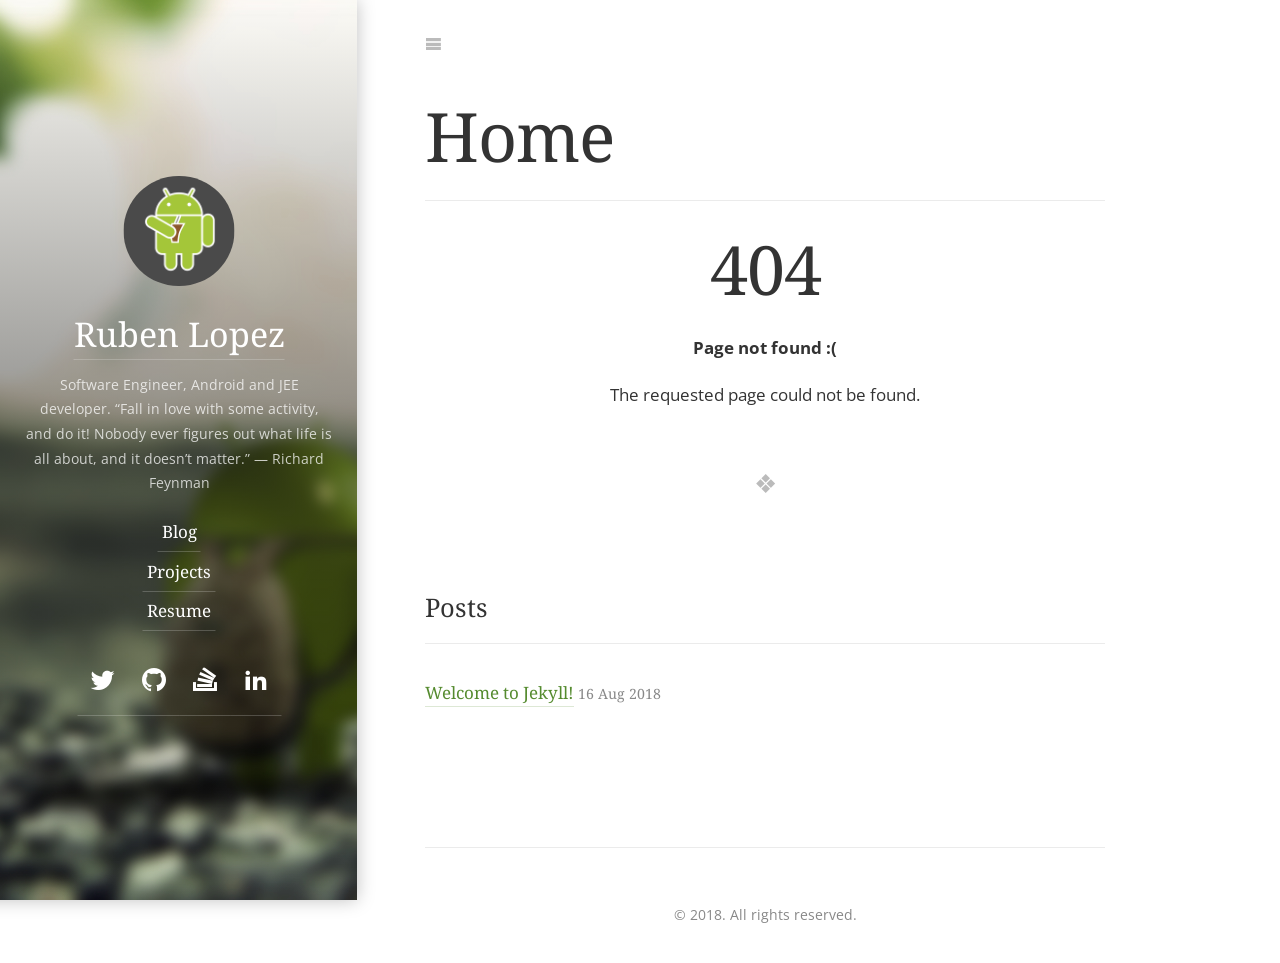
<file: 404/index.html>
<!DOCTYPE html>
<html lang="en"><!--
 __  __                __                                     __
/\ \/\ \              /\ \             __                    /\ \
\ \ \_\ \   __  __    \_\ \      __   /\_\      __       ___ \ \ \/'\
 \ \  _  \ /\ \/\ \   /'_` \   /'__`\ \/\ \   /'__`\    /'___\\ \ , <
  \ \ \ \ \\ \ \_\ \ /\ \L\ \ /\  __/  \ \ \ /\ \L\.\_ /\ \__/ \ \ \\`\
   \ \_\ \_\\/`____ \\ \___,_\\ \____\ _\ \ \\ \__/.\_\\ \____\ \ \_\ \_\
    \/_/\/_/ `/___/> \\/__,_ / \/____//\ \_\ \\/__/\/_/ \/____/  \/_/\/_/
                /\___/                \ \____/
                \/__/                  \/___/

Powered by Hydejack v8.5.2 <https://hydejack.com/>
--><head><meta charset="utf-8"><meta name="viewport" content="width=device-width, initial-scale=1, maximum-scale=1, user-scalable=no"><meta http-equiv="x-ua-compatible" content="ie=edge"><title>Ruben Lopez</title><meta name="description" content="Software Engineer, Android and JEE developer. “Fall in love with some activity, and do it! Nobody ever figures out what life is all about, and it doesn’t matter.” ― Richard Feynman "><link rel="canonical" href="http://localhost:4000/404/"><meta name="mobile-web-app-capable" content="yes"><meta name="apple-mobile-web-app-capable" content="yes"><meta name="apple-mobile-web-app-title" content="Ruben Lopez"><meta name="apple-mobile-web-app-status-bar-style" content="black"><meta name="application-name" content="Ruben Lopez"><meta name="msapplication-config" content="/assets/ieconfig.xml"><meta name="theme-color" content="#193747"><meta name="generator" content="Hydejack v8.5.2" /><link type="application/atom+xml" rel="alternate" href="http://localhost:4000/feed.xml" title="Ruben Lopez" /><link rel="alternate" href="http://localhost:4000/404/" hreflang="en"><link rel="shortcut icon" href="/assets/icons/favicon.ico"><link rel="apple-touch-icon" href="/assets/icons/icon.png"><link rel="manifest" href="/assets/manifest.json"><link rel="dns-prefetch" href="https://fonts.googleapis.com"><link rel="dns-prefetch" href="https://fonts.gstatic.com"><link rel="dns-prefetch" href="https://www.google-analytics.com"><link rel="dns-prefetch" href="/" id="_baseURL"><link rel="dns-prefetch" href="/sw.js" id="_hrefSW"><link rel="dns-prefetch" href="/assets/bower_components/katex/dist/katex.min.js" id="_hrefKatexJS"><link rel="dns-prefetch" href="/assets/bower_components/katex/dist/katex.min.css" id="_hrefKatexCSS"><link rel="dns-prefetch" href="/assets/bower_components/katex/dist/contrib/copy-tex.min.js" id="_hrefKatexCopyJS"><link rel="dns-prefetch" href="/assets/bower_components/katex/dist/contrib/copy-tex.min.css" id="_hrefKatexCopyCSS"><link rel="dns-prefetch" href="/assets/img/swipe.svg" id="_hrefSwipeSVG"><link rel="dns-prefetch" href="https://ruben-lopez.disqus.com" id="_hrefDisqus"> <script> !function(e,t){"use strict";function n(e,t,n,o){e.addEventListener?e.addEventListener(t,n,o):e.attachEvent?e.attachEvent("on"+t,n):e["on"+t]=n}e.loadJS=function(e,o){var r=t.createElement("script");r.src=e,o&&n(r,"load",o,{once:!0});var a=t.scripts[0];return a.parentNode.insertBefore(r,a),r},e._loaded=!1,e.loadJSDeferred=function(o,r){function a(){e._loaded=!0,r&&n(c,"load",r,{once:!0});var o=t.scripts[0];o.parentNode.insertBefore(c,o)}var c=t.createElement("script");return c.src=o,e._loaded?a():n(e,"load",a,{once:!0}),c},e.setRel=e.setRelStylesheet=function(e){function o(){this.rel="stylesheet"}n(t.getElementById(e),"load",o,{once:!0})}}(window,document); ; !function(a){"use strict";var b=function(b,c,d){function e(a){return h.body?a():void setTimeout(function(){e(a)})}function f(){i.addEventListener&&i.removeEventListener("load",f),i.media=d||"all"}var g,h=a.document,i=h.createElement("link");if(c)g=c;else{var j=(h.body||h.getElementsByTagName("head")[0]).childNodes;g=j[j.length-1]}var k=h.styleSheets;i.rel="stylesheet",i.href=b,i.media="only x",e(function(){g.parentNode.insertBefore(i,c?g:g.nextSibling)});var l=function(a){for(var b=i.href,c=k.length;c--;)if(k[c].href===b)return a();setTimeout(function(){l(a)})};return i.addEventListener&&i.addEventListener("load",f),i.onloadcssdefined=l,l(f),i};"undefined"!=typeof exports?exports.loadCSS=b:a.loadCSS=b}("undefined"!=typeof global?global:this); ; !function(a){if(a.loadCSS){var b=loadCSS.relpreload={};if(b.support=function(){try{return a.document.createElement("link").relList.supports("preload")}catch(b){return!1}},b.poly=function(){for(var b=a.document.getElementsByTagName("link"),c=0;c<b.length;c++){var d=b[c];"preload"===d.rel&&"style"===d.getAttribute("as")&&(a.loadCSS(d.href,d,d.getAttribute("media")),d.rel=null)}},!b.support()){b.poly();var c=a.setInterval(b.poly,300);a.addEventListener&&a.addEventListener("load",function(){b.poly(),a.clearInterval(c)}),a.attachEvent&&a.attachEvent("onload",function(){a.clearInterval(c)})}}}(this); ; !function(w, d) { w._noPushState = false; w._noDrawer = false; }(window, document); </script> <!--[if gt IE 8]><!----><link rel="stylesheet" href="/assets/css/hydejack-8.5.2.css"><link rel="stylesheet" href="/assets/icomoon/style.css"><link rel="stylesheet" href="https://fonts.googleapis.com/css?family=Noto+Serif|Open+Sans&display=swap"><style id="_pageStyle"> .content a:not(.btn){color:#558B2F;border-color:rgba(85,139,47,0.2)}.content a:not(.btn):hover{border-color:#558B2F}:focus{outline-color:#558B2F !important}.btn-primary{color:#fff;background-color:#558B2F;border-color:#558B2F}.btn-primary:focus,.btn-primary.focus,.form-control:focus,.form-control.focus{box-shadow:0 0 0 3px rgba(85,139,47,0.5)}.btn-primary:hover,.btn-primary.hover{color:#fff;background-color:#446e25;border-color:#446e25}.btn-primary:disabled,.btn-primary.disabled{color:#fff;background-color:#558B2F;border-color:#558B2F}.btn-primary:active,.btn-primary.active{color:#fff;background-color:#446e25;border-color:#446e25}::selection{color:#fff;background:#558B2F}::-moz-selection{color:#fff;background:#558B2F}</style><!--<![endif]--><body class="no-color-transition"><div id="_navbar" class="navbar fixed-top"><div class="content"><div class="nav-btn-bar"> <span class="sr-only">Jump to:</span> <a id="_menu" class="nav-btn no-hover fl" href="#_navigation"> <span class="sr-only">Navigation</span> <span class="icon-menu"></span> </a></div></div></div><hr class="sr-only" hidden /> <hy-push-state replace-ids="_main" link-selector="a[href]:not([href*='/assets/']):not(.external):not(.no-push-state)" duration="250" script-selector="script:not([type^='math/tex'])" prefetch ><main id="_main" class="content fade-in layout-default" role="main" data-color="#558B2F" data-theme-color="#193747" data-image="/assets/img/sidebar-bg.jpg" data-overlay ><article class="page" role="article"><header><h1 class="page-title">Home</h1><div class="hr pb0"></div></header><style type="text/css" media="screen"> .container { margin: 10px auto; max-width: 600px; text-align: center; } h1 { margin: 30px 0; font-size: 4em; line-height: 1; letter-spacing: -1px; }</style><div class="container"><h1>404</h1><p><strong>Page not found :(</strong><p>The requested page could not be found.</div><hr class="dingbat"/><h2 class="hr">Posts</h2><ul class="related-posts"><li> <a href="/2018/08/16/welcome-to-jekyll/" class="h4 flip-title"><span>Welcome to Jekyll!</span></a> <time class="heading faded fine" datetime="2018-08-16T00:15:02-04:00">16 Aug 2018</time></ul></article><footer role="contentinfo"><hr/><p><small class="copyright">© 2018. All rights reserved. </small><hr class="sr-only"/></footer></main><hy-drawer class="" align="left" threshold="10" touch-events prevent-default ><header id="_sidebar" class="sidebar" role="banner"><div class="sidebar-bg sidebar-overlay" style="background-color:#558B2F;background-image:url(/assets/img/sidebar-bg.jpg)"></div><div class="sidebar-sticky"><div class="sidebar-about"> <a class="no-hover" href="/" tabindex="-1"> <img src="/assets/img/logo.png" class="avatar" alt="Ruben Lopez" data-ignore /> </a><h2 class="h1"><a href="/">Ruben Lopez</a></h2><p class="fine"> Software Engineer, Android and JEE developer. “Fall in love with some activity, and do it! Nobody ever figures out what life is all about, and it doesn’t matter.” ― Richard Feynman</div><nav class="sidebar-nav heading" role="navigation"> <span class="sr-only">Navigation:</span><ul><li> <a id="_navigation" href="/blog/" class="sidebar-nav-item" > Blog </a><li> <a href="/projects/" class="sidebar-nav-item" > Projects </a><li> <a href="/resume/" class="sidebar-nav-item" > Resume </a></ul></nav><div class="sidebar-social"> <span class="sr-only">Social</span><ul><li> <a href="https://twitter.com/rubenlop88" title="Twitter" class="no-mark-external"> <span class="icon-twitter"></span> <span class="sr-only">Twitter</span> </a><li> <a href="https://github.com/rubenlop88" title="GitHub" class="no-mark-external"> <span class="icon-github"></span> <span class="sr-only">GitHub</span> </a><li> <a href="http://stackoverflow.com/users/1415153/rubenlop88" title="Stack Overflow" class="no-mark-external"> <span class="icon-stackoverflow"></span> <span class="sr-only">Stack Overflow</span> </a><li> <a href="https://www.linkedin.com/in/rubenlop88" title="LinkedIn" class="no-mark-external"> <span class="icon-linkedin2"></span> <span class="sr-only">LinkedIn</span> </a></ul></div></div></header></hy-drawer><hr class="sr-only" hidden /> </hy-push-state> <!--[if gt IE 10]><!----> <script nomodule>!function(){var e=document.createElement("script");if(!("noModule"in e)&&"onbeforeload"in e){var t=!1;document.addEventListener("beforeload",function(n){if(n.target===e)t=!0;else if(!n.target.hasAttribute("nomodule")||!t)return;n.preventDefault()},!0),e.type="module",e.src=".",document.head.appendChild(e),e.remove()}}(); </script> <script type="module" src="/assets/js/hydejack-8.5.2.js"></script> <script nomodule src="/assets/js/hydejack-legacy-8.5.2.js" defer></script> <script>!function(w, d) { w.ga=w.ga||function(){(ga.q=ga.q||[]).push(arguments)};ga.l=+new Date; /**/ ga('create', 'UA-124191575-1', 'auto'); /**/ var pushStateEl = d.getElementsByTagName('hy-push-state')[0]; var timeoutId; pushStateEl.addEventListener('hy-push-state-load', function() { w.clearTimeout(timeoutId); timeoutId = w.setTimeout(function() { ga('set', 'page', w.location.pathname); ga('send', 'pageview'); }, 500); }); d.addEventListener('hy--cookies-ok', function () { w.ga(function(tracker) { w.ga("set", "anonymizeIp", undefined); localStorage && localStorage.setItem("ga--client-id", tracker.get("clientId")); }); }); w.loadJSDeferred('https://www.google-analytics.com/analytics.js'); }(window, document);</script> <script type="module"> if ('serviceWorker' in navigator) { /**/ navigator.serviceWorker.getRegistration() .then(r => r.unregister()) .catch(() => {}); /**/ } </script> <!--<![endif]--><h2 class="sr-only" hidden>Templates:</h2><template id="_animation-template" hidden><div class="animation-main fixed-top"><div class="content"><div class="page"></div></div></div></template> <template id="_loading-template" hidden><div class="loading nav-btn fr"> <span class="sr-only">Loading…</span> <span class="icon-cog"></span></div></template> <template id="_error-template" hidden><div class="page"><h1 class="page-title">Error</h1><p class="lead"> Sorry, an error occurred while loading: <a class="this-link" href=""></a>.</div></template> <template id="_forward-template" hidden> <button id="_forward" class="forward nav-btn no-hover fl"> <span class="sr-only">Forward</span> <span class="icon-arrow-right2"></span> </button> </template> <template id="_back-template" hidden> <button id="_back" class="back nav-btn no-hover fl"> <span class="sr-only">Back</span> <span class="icon-arrow-left2"></span> </button> </template> <template id="_permalink-template" hidden> <a href="#" class="permalink"> <span class="sr-only">Permalink</span> <span class="icon-link"></span> </a> </template></html>
</file>
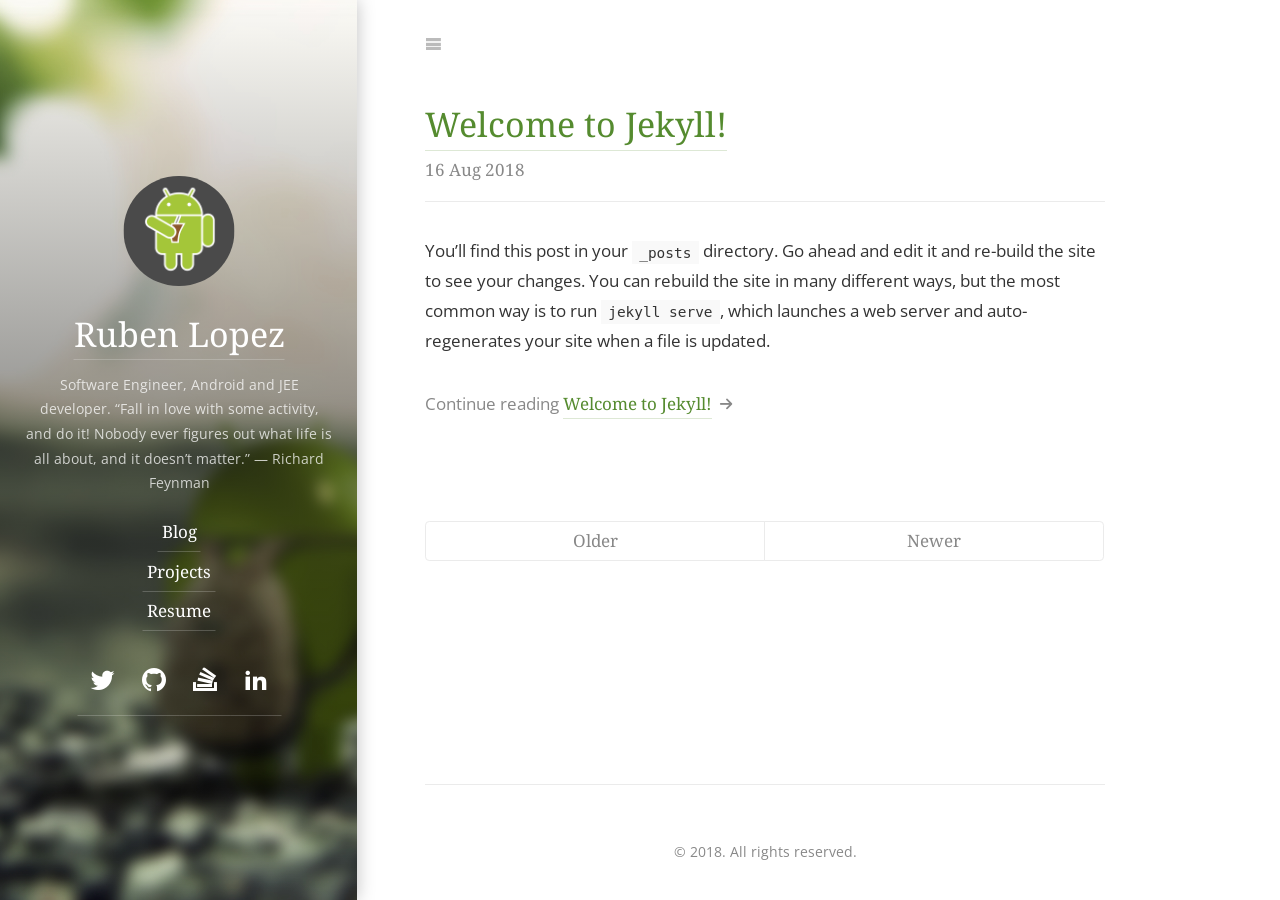
<file: blog/index.html>
<!DOCTYPE html>
<html lang="en"><!--
 __  __                __                                     __
/\ \/\ \              /\ \             __                    /\ \
\ \ \_\ \   __  __    \_\ \      __   /\_\      __       ___ \ \ \/'\
 \ \  _  \ /\ \/\ \   /'_` \   /'__`\ \/\ \   /'__`\    /'___\\ \ , <
  \ \ \ \ \\ \ \_\ \ /\ \L\ \ /\  __/  \ \ \ /\ \L\.\_ /\ \__/ \ \ \\`\
   \ \_\ \_\\/`____ \\ \___,_\\ \____\ _\ \ \\ \__/.\_\\ \____\ \ \_\ \_\
    \/_/\/_/ `/___/> \\/__,_ / \/____//\ \_\ \\/__/\/_/ \/____/  \/_/\/_/
                /\___/                \ \____/
                \/__/                  \/___/

Powered by Hydejack v8.5.2 <https://hydejack.com/>
--><head><meta charset="utf-8"><meta name="viewport" content="width=device-width, initial-scale=1, maximum-scale=1, user-scalable=no"><meta http-equiv="x-ua-compatible" content="ie=edge"><title>Blog | Ruben Lopez</title><meta name="description" content="Software Engineer, Android and JEE developer. “Fall in love with some activity, and do it! Nobody ever figures out what life is all about, and it doesn’t matter.” ― Richard Feynman "><link rel="canonical" href="http://localhost:4000/blog/"><meta name="mobile-web-app-capable" content="yes"><meta name="apple-mobile-web-app-capable" content="yes"><meta name="apple-mobile-web-app-title" content="Ruben Lopez"><meta name="apple-mobile-web-app-status-bar-style" content="black"><meta name="application-name" content="Ruben Lopez"><meta name="msapplication-config" content="/assets/ieconfig.xml"><meta name="theme-color" content="#193747"><meta name="generator" content="Hydejack v8.5.2" /><link type="application/atom+xml" rel="alternate" href="http://localhost:4000/feed.xml" title="Ruben Lopez" /><link rel="alternate" href="http://localhost:4000/blog/" hreflang="en"><link rel="shortcut icon" href="/assets/icons/favicon.ico"><link rel="apple-touch-icon" href="/assets/icons/icon.png"><link rel="manifest" href="/assets/manifest.json"><link rel="dns-prefetch" href="https://fonts.googleapis.com"><link rel="dns-prefetch" href="https://fonts.gstatic.com"><link rel="dns-prefetch" href="https://www.google-analytics.com"><link rel="dns-prefetch" href="/" id="_baseURL"><link rel="dns-prefetch" href="/sw.js" id="_hrefSW"><link rel="dns-prefetch" href="/assets/bower_components/katex/dist/katex.min.js" id="_hrefKatexJS"><link rel="dns-prefetch" href="/assets/bower_components/katex/dist/katex.min.css" id="_hrefKatexCSS"><link rel="dns-prefetch" href="/assets/bower_components/katex/dist/contrib/copy-tex.min.js" id="_hrefKatexCopyJS"><link rel="dns-prefetch" href="/assets/bower_components/katex/dist/contrib/copy-tex.min.css" id="_hrefKatexCopyCSS"><link rel="dns-prefetch" href="/assets/img/swipe.svg" id="_hrefSwipeSVG"><link rel="dns-prefetch" href="https://ruben-lopez.disqus.com" id="_hrefDisqus"> <script> !function(e,t){"use strict";function n(e,t,n,o){e.addEventListener?e.addEventListener(t,n,o):e.attachEvent?e.attachEvent("on"+t,n):e["on"+t]=n}e.loadJS=function(e,o){var r=t.createElement("script");r.src=e,o&&n(r,"load",o,{once:!0});var a=t.scripts[0];return a.parentNode.insertBefore(r,a),r},e._loaded=!1,e.loadJSDeferred=function(o,r){function a(){e._loaded=!0,r&&n(c,"load",r,{once:!0});var o=t.scripts[0];o.parentNode.insertBefore(c,o)}var c=t.createElement("script");return c.src=o,e._loaded?a():n(e,"load",a,{once:!0}),c},e.setRel=e.setRelStylesheet=function(e){function o(){this.rel="stylesheet"}n(t.getElementById(e),"load",o,{once:!0})}}(window,document); ; !function(a){"use strict";var b=function(b,c,d){function e(a){return h.body?a():void setTimeout(function(){e(a)})}function f(){i.addEventListener&&i.removeEventListener("load",f),i.media=d||"all"}var g,h=a.document,i=h.createElement("link");if(c)g=c;else{var j=(h.body||h.getElementsByTagName("head")[0]).childNodes;g=j[j.length-1]}var k=h.styleSheets;i.rel="stylesheet",i.href=b,i.media="only x",e(function(){g.parentNode.insertBefore(i,c?g:g.nextSibling)});var l=function(a){for(var b=i.href,c=k.length;c--;)if(k[c].href===b)return a();setTimeout(function(){l(a)})};return i.addEventListener&&i.addEventListener("load",f),i.onloadcssdefined=l,l(f),i};"undefined"!=typeof exports?exports.loadCSS=b:a.loadCSS=b}("undefined"!=typeof global?global:this); ; !function(a){if(a.loadCSS){var b=loadCSS.relpreload={};if(b.support=function(){try{return a.document.createElement("link").relList.supports("preload")}catch(b){return!1}},b.poly=function(){for(var b=a.document.getElementsByTagName("link"),c=0;c<b.length;c++){var d=b[c];"preload"===d.rel&&"style"===d.getAttribute("as")&&(a.loadCSS(d.href,d,d.getAttribute("media")),d.rel=null)}},!b.support()){b.poly();var c=a.setInterval(b.poly,300);a.addEventListener&&a.addEventListener("load",function(){b.poly(),a.clearInterval(c)}),a.attachEvent&&a.attachEvent("onload",function(){a.clearInterval(c)})}}}(this); ; !function(w, d) { w._noPushState = false; w._noDrawer = false; }(window, document); </script> <!--[if gt IE 8]><!----><link rel="stylesheet" href="/assets/css/hydejack-8.5.2.css"><link rel="stylesheet" href="/assets/icomoon/style.css"><link rel="stylesheet" href="https://fonts.googleapis.com/css?family=Noto+Serif|Open+Sans&display=swap"><style id="_pageStyle"> .content a:not(.btn){color:#558B2F;border-color:rgba(85,139,47,0.2)}.content a:not(.btn):hover{border-color:#558B2F}:focus{outline-color:#558B2F !important}.btn-primary{color:#fff;background-color:#558B2F;border-color:#558B2F}.btn-primary:focus,.btn-primary.focus,.form-control:focus,.form-control.focus{box-shadow:0 0 0 3px rgba(85,139,47,0.5)}.btn-primary:hover,.btn-primary.hover{color:#fff;background-color:#446e25;border-color:#446e25}.btn-primary:disabled,.btn-primary.disabled{color:#fff;background-color:#558B2F;border-color:#558B2F}.btn-primary:active,.btn-primary.active{color:#fff;background-color:#446e25;border-color:#446e25}::selection{color:#fff;background:#558B2F}::-moz-selection{color:#fff;background:#558B2F}</style><!--<![endif]--><body class="no-color-transition"><div id="_navbar" class="navbar fixed-top"><div class="content"><div class="nav-btn-bar"> <span class="sr-only">Jump to:</span> <a id="_menu" class="nav-btn no-hover fl" href="#_navigation"> <span class="sr-only">Navigation</span> <span class="icon-menu"></span> </a></div></div></div><hr class="sr-only" hidden /> <hy-push-state replace-ids="_main" link-selector="a[href]:not([href*='/assets/']):not(.external):not(.no-push-state)" duration="250" script-selector="script:not([type^='math/tex'])" prefetch ><main id="_main" class="content fade-in layout-blog" role="main" data-color="#558B2F" data-theme-color="#193747" data-image="/assets/img/sidebar-bg.jpg" data-overlay ><article id="post-2018-08-16-welcome-to-jekyll" class="page post mb6" role="article"><header><h1 class="post-title"> <a href="/2018/08/16/welcome-to-jekyll/" class="flip-title"> Welcome to Jekyll! </a></h1><p class="post-date heading"> <time datetime="2018-08-16T00:15:02-04:00">16 Aug 2018</time><div class="hr pb0"></div></header><p>You’ll find this post in your <code class="highlighter-rouge">_posts</code> directory. Go ahead and edit it and re-build the site to see your changes. You can rebuild the site in many different ways, but the most common way is to run <code class="highlighter-rouge">jekyll serve</code>, which launches a web server and auto-regenerates your site when a file is updated.<footer><p class="read-more"> Continue reading <a class="heading flip-title" href="/2018/08/16/welcome-to-jekyll/">Welcome to Jekyll!</a></footer></article><h2 class="sr-only">Pagination</h2><nav class="pagination heading clearfix" role="navigation"><ul><li class="pagination-item older" > <span class=" ">Older</span><li class="pagination-item newer" > <span class=" ">Newer</span></ul></nav><footer role="contentinfo"><hr/><p><small class="copyright">© 2018. All rights reserved. </small><hr class="sr-only"/></footer></main><hy-drawer class="" align="left" threshold="10" touch-events prevent-default ><header id="_sidebar" class="sidebar" role="banner"><div class="sidebar-bg sidebar-overlay" style="background-color:#558B2F;background-image:url(/assets/img/sidebar-bg.jpg)"></div><div class="sidebar-sticky"><div class="sidebar-about"> <a class="no-hover" href="/" tabindex="-1"> <img src="/assets/img/logo.png" class="avatar" alt="Ruben Lopez" data-ignore /> </a><h2 class="h1"><a href="/">Ruben Lopez</a></h2><p class="fine"> Software Engineer, Android and JEE developer. “Fall in love with some activity, and do it! Nobody ever figures out what life is all about, and it doesn’t matter.” ― Richard Feynman</div><nav class="sidebar-nav heading" role="navigation"> <span class="sr-only">Navigation:</span><ul><li> <a id="_navigation" href="/blog/" class="sidebar-nav-item active" > Blog </a><li> <a href="/projects/" class="sidebar-nav-item" > Projects </a><li> <a href="/resume/" class="sidebar-nav-item" > Resume </a></ul></nav><div class="sidebar-social"> <span class="sr-only">Social</span><ul><li> <a href="https://twitter.com/rubenlop88" title="Twitter" class="no-mark-external"> <span class="icon-twitter"></span> <span class="sr-only">Twitter</span> </a><li> <a href="https://github.com/rubenlop88" title="GitHub" class="no-mark-external"> <span class="icon-github"></span> <span class="sr-only">GitHub</span> </a><li> <a href="http://stackoverflow.com/users/1415153/rubenlop88" title="Stack Overflow" class="no-mark-external"> <span class="icon-stackoverflow"></span> <span class="sr-only">Stack Overflow</span> </a><li> <a href="https://www.linkedin.com/in/rubenlop88" title="LinkedIn" class="no-mark-external"> <span class="icon-linkedin2"></span> <span class="sr-only">LinkedIn</span> </a></ul></div></div></header></hy-drawer><hr class="sr-only" hidden /> </hy-push-state> <!--[if gt IE 10]><!----> <script nomodule>!function(){var e=document.createElement("script");if(!("noModule"in e)&&"onbeforeload"in e){var t=!1;document.addEventListener("beforeload",function(n){if(n.target===e)t=!0;else if(!n.target.hasAttribute("nomodule")||!t)return;n.preventDefault()},!0),e.type="module",e.src=".",document.head.appendChild(e),e.remove()}}(); </script> <script type="module" src="/assets/js/hydejack-8.5.2.js"></script> <script nomodule src="/assets/js/hydejack-legacy-8.5.2.js" defer></script> <script>!function(w, d) { w.ga=w.ga||function(){(ga.q=ga.q||[]).push(arguments)};ga.l=+new Date; /**/ ga('create', 'UA-124191575-1', 'auto'); /**/ var pushStateEl = d.getElementsByTagName('hy-push-state')[0]; var timeoutId; pushStateEl.addEventListener('hy-push-state-load', function() { w.clearTimeout(timeoutId); timeoutId = w.setTimeout(function() { ga('set', 'page', w.location.pathname); ga('send', 'pageview'); }, 500); }); d.addEventListener('hy--cookies-ok', function () { w.ga(function(tracker) { w.ga("set", "anonymizeIp", undefined); localStorage && localStorage.setItem("ga--client-id", tracker.get("clientId")); }); }); w.loadJSDeferred('https://www.google-analytics.com/analytics.js'); }(window, document);</script> <script type="module"> if ('serviceWorker' in navigator) { /**/ navigator.serviceWorker.getRegistration() .then(r => r.unregister()) .catch(() => {}); /**/ } </script> <!--<![endif]--><h2 class="sr-only" hidden>Templates:</h2><template id="_animation-template" hidden><div class="animation-main fixed-top"><div class="content"><div class="page"></div></div></div></template> <template id="_loading-template" hidden><div class="loading nav-btn fr"> <span class="sr-only">Loading…</span> <span class="icon-cog"></span></div></template> <template id="_error-template" hidden><div class="page"><h1 class="page-title">Error</h1><p class="lead"> Sorry, an error occurred while loading: <a class="this-link" href=""></a>.</div></template> <template id="_forward-template" hidden> <button id="_forward" class="forward nav-btn no-hover fl"> <span class="sr-only">Forward</span> <span class="icon-arrow-right2"></span> </button> </template> <template id="_back-template" hidden> <button id="_back" class="back nav-btn no-hover fl"> <span class="sr-only">Back</span> <span class="icon-arrow-left2"></span> </button> </template> <template id="_permalink-template" hidden> <a href="#" class="permalink"> <span class="sr-only">Permalink</span> <span class="icon-link"></span> </a> </template></html>
</file>
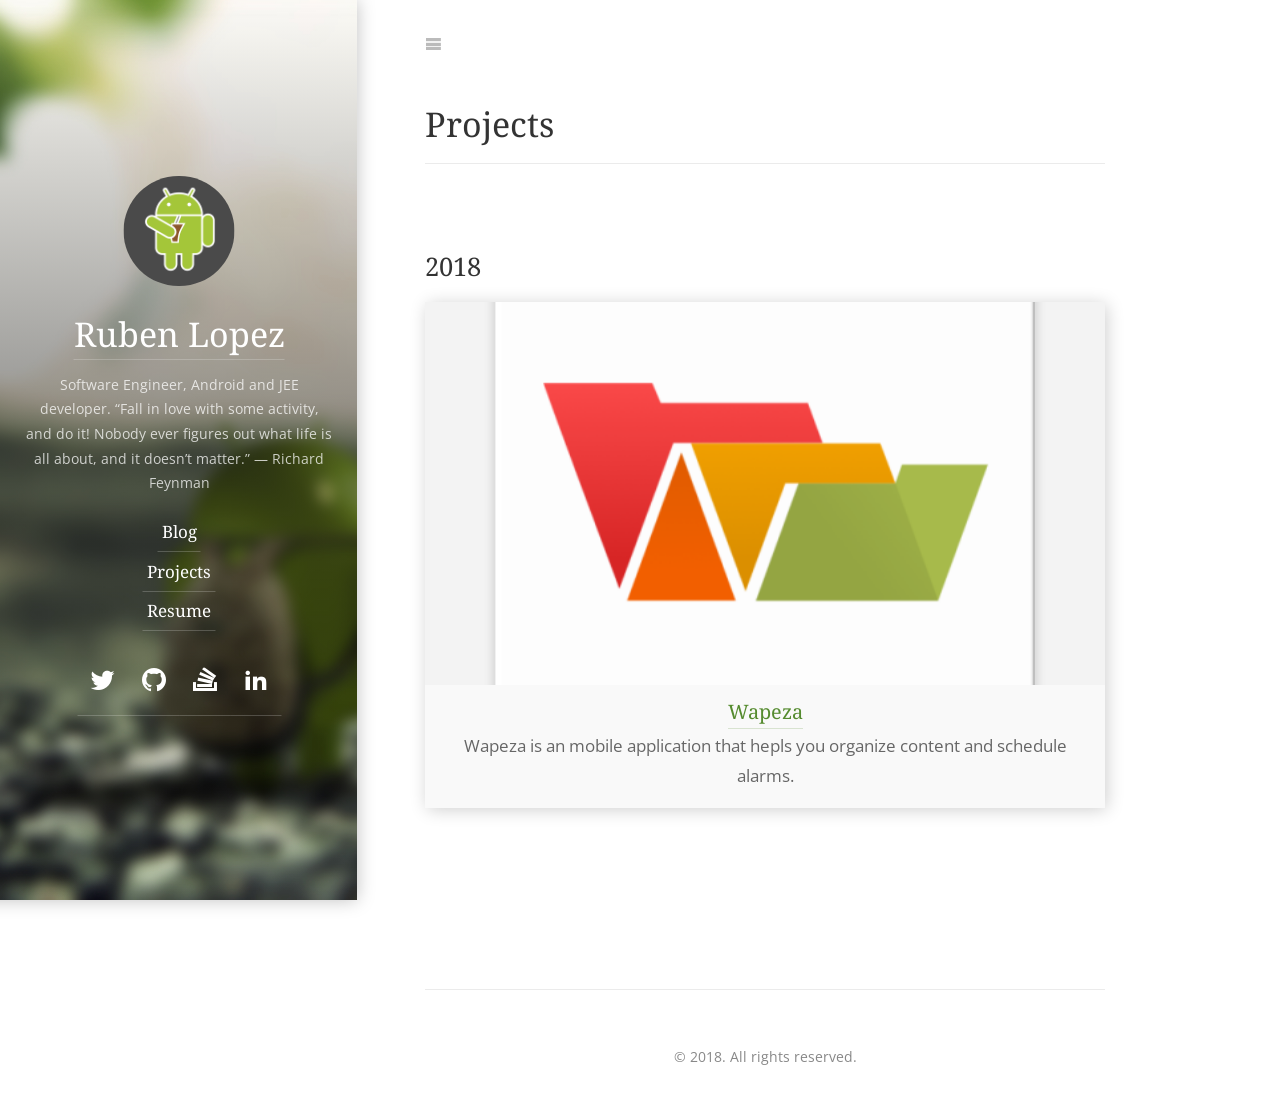
<file: projects/index.html>
<!DOCTYPE html>
<html lang="en"><!--
 __  __                __                                     __
/\ \/\ \              /\ \             __                    /\ \
\ \ \_\ \   __  __    \_\ \      __   /\_\      __       ___ \ \ \/'\
 \ \  _  \ /\ \/\ \   /'_` \   /'__`\ \/\ \   /'__`\    /'___\\ \ , <
  \ \ \ \ \\ \ \_\ \ /\ \L\ \ /\  __/  \ \ \ /\ \L\.\_ /\ \__/ \ \ \\`\
   \ \_\ \_\\/`____ \\ \___,_\\ \____\ _\ \ \\ \__/.\_\\ \____\ \ \_\ \_\
    \/_/\/_/ `/___/> \\/__,_ / \/____//\ \_\ \\/__/\/_/ \/____/  \/_/\/_/
                /\___/                \ \____/
                \/__/                  \/___/

Powered by Hydejack v8.5.2 <https://hydejack.com/>
--><head><meta charset="utf-8"><meta name="viewport" content="width=device-width, initial-scale=1, maximum-scale=1, user-scalable=no"><meta http-equiv="x-ua-compatible" content="ie=edge"><title>Projects | Ruben Lopez</title><meta name="description" content="Software Engineer, Android and JEE developer. “Fall in love with some activity, and do it! Nobody ever figures out what life is all about, and it doesn’t matter.” ― Richard Feynman "><link rel="canonical" href="http://localhost:4000/projects/"><meta name="mobile-web-app-capable" content="yes"><meta name="apple-mobile-web-app-capable" content="yes"><meta name="apple-mobile-web-app-title" content="Ruben Lopez"><meta name="apple-mobile-web-app-status-bar-style" content="black"><meta name="application-name" content="Ruben Lopez"><meta name="msapplication-config" content="/assets/ieconfig.xml"><meta name="theme-color" content="#193747"><meta name="generator" content="Hydejack v8.5.2" /><link type="application/atom+xml" rel="alternate" href="http://localhost:4000/feed.xml" title="Ruben Lopez" /><link rel="alternate" href="http://localhost:4000/projects/" hreflang="en"><link rel="shortcut icon" href="/assets/icons/favicon.ico"><link rel="apple-touch-icon" href="/assets/icons/icon.png"><link rel="manifest" href="/assets/manifest.json"><link rel="dns-prefetch" href="https://fonts.googleapis.com"><link rel="dns-prefetch" href="https://fonts.gstatic.com"><link rel="dns-prefetch" href="https://www.google-analytics.com"><link rel="dns-prefetch" href="/" id="_baseURL"><link rel="dns-prefetch" href="/sw.js" id="_hrefSW"><link rel="dns-prefetch" href="/assets/bower_components/katex/dist/katex.min.js" id="_hrefKatexJS"><link rel="dns-prefetch" href="/assets/bower_components/katex/dist/katex.min.css" id="_hrefKatexCSS"><link rel="dns-prefetch" href="/assets/bower_components/katex/dist/contrib/copy-tex.min.js" id="_hrefKatexCopyJS"><link rel="dns-prefetch" href="/assets/bower_components/katex/dist/contrib/copy-tex.min.css" id="_hrefKatexCopyCSS"><link rel="dns-prefetch" href="/assets/img/swipe.svg" id="_hrefSwipeSVG"><link rel="dns-prefetch" href="https://ruben-lopez.disqus.com" id="_hrefDisqus"> <script> !function(e,t){"use strict";function n(e,t,n,o){e.addEventListener?e.addEventListener(t,n,o):e.attachEvent?e.attachEvent("on"+t,n):e["on"+t]=n}e.loadJS=function(e,o){var r=t.createElement("script");r.src=e,o&&n(r,"load",o,{once:!0});var a=t.scripts[0];return a.parentNode.insertBefore(r,a),r},e._loaded=!1,e.loadJSDeferred=function(o,r){function a(){e._loaded=!0,r&&n(c,"load",r,{once:!0});var o=t.scripts[0];o.parentNode.insertBefore(c,o)}var c=t.createElement("script");return c.src=o,e._loaded?a():n(e,"load",a,{once:!0}),c},e.setRel=e.setRelStylesheet=function(e){function o(){this.rel="stylesheet"}n(t.getElementById(e),"load",o,{once:!0})}}(window,document); ; !function(a){"use strict";var b=function(b,c,d){function e(a){return h.body?a():void setTimeout(function(){e(a)})}function f(){i.addEventListener&&i.removeEventListener("load",f),i.media=d||"all"}var g,h=a.document,i=h.createElement("link");if(c)g=c;else{var j=(h.body||h.getElementsByTagName("head")[0]).childNodes;g=j[j.length-1]}var k=h.styleSheets;i.rel="stylesheet",i.href=b,i.media="only x",e(function(){g.parentNode.insertBefore(i,c?g:g.nextSibling)});var l=function(a){for(var b=i.href,c=k.length;c--;)if(k[c].href===b)return a();setTimeout(function(){l(a)})};return i.addEventListener&&i.addEventListener("load",f),i.onloadcssdefined=l,l(f),i};"undefined"!=typeof exports?exports.loadCSS=b:a.loadCSS=b}("undefined"!=typeof global?global:this); ; !function(a){if(a.loadCSS){var b=loadCSS.relpreload={};if(b.support=function(){try{return a.document.createElement("link").relList.supports("preload")}catch(b){return!1}},b.poly=function(){for(var b=a.document.getElementsByTagName("link"),c=0;c<b.length;c++){var d=b[c];"preload"===d.rel&&"style"===d.getAttribute("as")&&(a.loadCSS(d.href,d,d.getAttribute("media")),d.rel=null)}},!b.support()){b.poly();var c=a.setInterval(b.poly,300);a.addEventListener&&a.addEventListener("load",function(){b.poly(),a.clearInterval(c)}),a.attachEvent&&a.attachEvent("onload",function(){a.clearInterval(c)})}}}(this); ; !function(w, d) { w._noPushState = false; w._noDrawer = false; }(window, document); </script> <!--[if gt IE 8]><!----><link rel="stylesheet" href="/assets/css/hydejack-8.5.2.css"><link rel="stylesheet" href="/assets/icomoon/style.css"><link rel="stylesheet" href="https://fonts.googleapis.com/css?family=Noto+Serif|Open+Sans&display=swap"><style id="_pageStyle"> .content a:not(.btn){color:#558B2F;border-color:rgba(85,139,47,0.2)}.content a:not(.btn):hover{border-color:#558B2F}:focus{outline-color:#558B2F !important}.btn-primary{color:#fff;background-color:#558B2F;border-color:#558B2F}.btn-primary:focus,.btn-primary.focus,.form-control:focus,.form-control.focus{box-shadow:0 0 0 3px rgba(85,139,47,0.5)}.btn-primary:hover,.btn-primary.hover{color:#fff;background-color:#446e25;border-color:#446e25}.btn-primary:disabled,.btn-primary.disabled{color:#fff;background-color:#558B2F;border-color:#558B2F}.btn-primary:active,.btn-primary.active{color:#fff;background-color:#446e25;border-color:#446e25}::selection{color:#fff;background:#558B2F}::-moz-selection{color:#fff;background:#558B2F}</style><!--<![endif]--><body class="no-color-transition"><div id="_navbar" class="navbar fixed-top"><div class="content"><div class="nav-btn-bar"> <span class="sr-only">Jump to:</span> <a id="_menu" class="nav-btn no-hover fl" href="#_navigation"> <span class="sr-only">Navigation</span> <span class="icon-menu"></span> </a></div></div></div><hr class="sr-only" hidden /> <hy-push-state replace-ids="_main" link-selector="a[href]:not([href*='/assets/']):not(.external):not(.no-push-state)" duration="250" script-selector="script:not([type^='math/tex'])" prefetch ><main id="_main" class="content fade-in layout-projects" role="main" data-color="#558B2F" data-theme-color="#193747" data-image="/assets/img/sidebar-bg.jpg" data-overlay ><article class="page" role="article"><header><h1 class="page-title">Projects</h1><div class="hr pb0"></div></header><h2 id="y-2018">2018</h2><div class="columns"><div class="column column-1"><article class="project-card" vocab="http://schema.org/" typeof="CreativeWork" resource="/projects/wapeza/#project" ><meta property="name" content="Wapeza"/><meta property="image" content="/assets/img/projects/wapeza.png"/> <a href="/projects/wapeza/" class="no-hover no-print-link flip-project" tabindex="-1"><div class="project-card-img img sixteen-nine"> <hy-img src="/assets/img/projects/wapeza.png" alt="Wapeza" sizes="(min-width: 90em) 46rem, (min-width: 54em) 40rem, (min-width: 42em) 36rem, 100vw" root-margin="512px" > <noscript><img data-ignore src="/assets/img/projects/wapeza.png" alt="Wapeza" sizes="(min-width: 90em) 46rem, (min-width: 54em) 40rem, (min-width: 42em) 36rem, 100vw" /></noscript> <span class="loading" slot="loading" hidden> <span class="icon-cog"></span> </span> </hy-img></div></a><h3 class="project-card-title"> <a href="/projects/wapeza/" class="flip-title" property="mainEntityOfPage">Wapeza</a></h3><p class="project-card-text fine" property="disambiguatingDescription"> Wapeza is an mobile application that hepls you organize content and schedule alarms.</article></div></div></article><footer role="contentinfo"><hr/><p><small class="copyright">© 2018. All rights reserved. </small><hr class="sr-only"/></footer></main><hy-drawer class="" align="left" threshold="10" touch-events prevent-default ><header id="_sidebar" class="sidebar" role="banner"><div class="sidebar-bg sidebar-overlay" style="background-color:#558B2F;background-image:url(/assets/img/sidebar-bg.jpg)"></div><div class="sidebar-sticky"><div class="sidebar-about"> <a class="no-hover" href="/" tabindex="-1"> <img src="/assets/img/logo.png" class="avatar" alt="Ruben Lopez" data-ignore /> </a><h2 class="h1"><a href="/">Ruben Lopez</a></h2><p class="fine"> Software Engineer, Android and JEE developer. “Fall in love with some activity, and do it! Nobody ever figures out what life is all about, and it doesn’t matter.” ― Richard Feynman</div><nav class="sidebar-nav heading" role="navigation"> <span class="sr-only">Navigation:</span><ul><li> <a id="_navigation" href="/blog/" class="sidebar-nav-item" > Blog </a><li> <a href="/projects/" class="sidebar-nav-item active" > Projects </a><li> <a href="/resume/" class="sidebar-nav-item" > Resume </a></ul></nav><div class="sidebar-social"> <span class="sr-only">Social</span><ul><li> <a href="https://twitter.com/rubenlop88" title="Twitter" class="no-mark-external"> <span class="icon-twitter"></span> <span class="sr-only">Twitter</span> </a><li> <a href="https://github.com/rubenlop88" title="GitHub" class="no-mark-external"> <span class="icon-github"></span> <span class="sr-only">GitHub</span> </a><li> <a href="http://stackoverflow.com/users/1415153/rubenlop88" title="Stack Overflow" class="no-mark-external"> <span class="icon-stackoverflow"></span> <span class="sr-only">Stack Overflow</span> </a><li> <a href="https://www.linkedin.com/in/rubenlop88" title="LinkedIn" class="no-mark-external"> <span class="icon-linkedin2"></span> <span class="sr-only">LinkedIn</span> </a></ul></div></div></header></hy-drawer><hr class="sr-only" hidden /> </hy-push-state> <!--[if gt IE 10]><!----> <script nomodule>!function(){var e=document.createElement("script");if(!("noModule"in e)&&"onbeforeload"in e){var t=!1;document.addEventListener("beforeload",function(n){if(n.target===e)t=!0;else if(!n.target.hasAttribute("nomodule")||!t)return;n.preventDefault()},!0),e.type="module",e.src=".",document.head.appendChild(e),e.remove()}}(); </script> <script type="module" src="/assets/js/hydejack-8.5.2.js"></script> <script nomodule src="/assets/js/hydejack-legacy-8.5.2.js" defer></script> <script>!function(w, d) { w.ga=w.ga||function(){(ga.q=ga.q||[]).push(arguments)};ga.l=+new Date; /**/ ga('create', 'UA-124191575-1', 'auto'); /**/ var pushStateEl = d.getElementsByTagName('hy-push-state')[0]; var timeoutId; pushStateEl.addEventListener('hy-push-state-load', function() { w.clearTimeout(timeoutId); timeoutId = w.setTimeout(function() { ga('set', 'page', w.location.pathname); ga('send', 'pageview'); }, 500); }); d.addEventListener('hy--cookies-ok', function () { w.ga(function(tracker) { w.ga("set", "anonymizeIp", undefined); localStorage && localStorage.setItem("ga--client-id", tracker.get("clientId")); }); }); w.loadJSDeferred('https://www.google-analytics.com/analytics.js'); }(window, document);</script> <script type="module"> if ('serviceWorker' in navigator) { /**/ navigator.serviceWorker.getRegistration() .then(r => r.unregister()) .catch(() => {}); /**/ } </script> <!--<![endif]--><h2 class="sr-only" hidden>Templates:</h2><template id="_animation-template" hidden><div class="animation-main fixed-top"><div class="content"><div class="page"></div></div></div></template> <template id="_loading-template" hidden><div class="loading nav-btn fr"> <span class="sr-only">Loading…</span> <span class="icon-cog"></span></div></template> <template id="_error-template" hidden><div class="page"><h1 class="page-title">Error</h1><p class="lead"> Sorry, an error occurred while loading: <a class="this-link" href=""></a>.</div></template> <template id="_forward-template" hidden> <button id="_forward" class="forward nav-btn no-hover fl"> <span class="sr-only">Forward</span> <span class="icon-arrow-right2"></span> </button> </template> <template id="_back-template" hidden> <button id="_back" class="back nav-btn no-hover fl"> <span class="sr-only">Back</span> <span class="icon-arrow-left2"></span> </button> </template> <template id="_permalink-template" hidden> <a href="#" class="permalink"> <span class="sr-only">Permalink</span> <span class="icon-link"></span> </a> </template></html>
</file>
<file: assets/icomoon/style.css>
@font-face {
  font-family: 'icomoon';
  src:  url('fonts/icomoon.eot?l4t5f5');
  src:  url('fonts/icomoon.eot?l4t5f5#iefix') format('embedded-opentype'),
    url('fonts/icomoon.ttf?l4t5f5') format('truetype'),
    url('fonts/icomoon.woff?l4t5f5') format('woff'),
    url('fonts/icomoon.svg?l4t5f5#icomoon') format('svg');
  font-weight: normal;
  font-style: normal;
}

[class^="icon-"], [class*=" icon-"] {
  /* use !important to prevent issues with browser extensions that change fonts */
  font-family: 'icomoon' !important;
  speak: none;
  font-style: normal;
  font-weight: normal;
  font-variant: normal;
  text-transform: none;
  line-height: 1;

  /* Better Font Rendering =========== */
  -webkit-font-smoothing: antialiased;
  -moz-osx-font-smoothing: grayscale;
}

.icon-book:before {
  content: "\e91f";
}
.icon-library:before {
  content: "\e921";
}
.icon-phone:before {
  content: "\e942";
}
.icon-envelop:before {
  content: "\e945";
}
.icon-location:before {
  content: "\e947";
}
.icon-bubbles:before {
  content: "\e96c";
}
.icon-quotes-right:before {
  content: "\e978";
}
.icon-wrench:before {
  content: "\e991";
}
.icon-trophy:before {
  content: "\e99e";
}
.icon-briefcase:before {
  content: "\e9ae";
}
.icon-earth:before {
  content: "\e9ca";
}
.icon-link:before {
  content: "\e9cb";
}
.icon-star-empty:before {
  content: "\2606";
}
.icon-star-half:before {
  content: "\272e";
}
.icon-star-full:before {
  content: "\2605";
}
.icon-heart:before {
  content: "\e9da";
}
.icon-new-tab:before {
  content: "\ea7e";
}
.icon-amazon:before {
  content: "\ea87";
}
.icon-google:before {
  content: "\ea88";
}
.icon-google-plus:before {
  content: "\ea8b";
}
.icon-google-drive:before {
  content: "\ea8f";
}
.icon-facebook:before {
  content: "\ea90";
}
.icon-instagram:before {
  content: "\ea92";
}
.icon-whatsapp:before {
  content: "\ea93";
}
.icon-spotify:before {
  content: "\ea94";
}
.icon-telegram:before {
  content: "\ea95";
}
.icon-twitter:before {
  content: "\ea96";
}
.icon-vine:before {
  content: "\ea97";
}
.icon-vk:before {
  content: "\ea98";
}
.icon-renren:before {
  content: "\ea99";
}
.icon-sina-weibo:before {
  content: "\ea9a";
}
.icon-rss:before {
  content: "\ea9b";
}
.icon-youtube:before {
  content: "\ea9d";
}
.icon-twitch:before {
  content: "\ea9f";
}
.icon-vimeo:before {
  content: "\eaa0";
}
.icon-lanyrd:before {
  content: "\eaa2";
}
.icon-flickr2:before {
  content: "\eaa4";
}
.icon-dribbble:before {
  content: "\eaa7";
}
.icon-behance:before {
  content: "\eaa8";
}
.icon-deviantart:before {
  content: "\eaaa";
}
.icon-500px:before {
  content: "\eaab";
}
.icon-steam:before {
  content: "\eaac";
}
.icon-dropbox:before {
  content: "\eaae";
}
.icon-onedrive:before {
  content: "\eaaf";
}
.icon-github:before {
  content: "\eab0";
}
.icon-npm:before {
  content: "\eab1";
}
.icon-basecamp:before {
  content: "\eab2";
}
.icon-trello:before {
  content: "\eab3";
}
.icon-wordpress:before {
  content: "\eab4";
}
.icon-joomla:before {
  content: "\eab5";
}
.icon-ello:before {
  content: "\eab6";
}
.icon-blogger:before {
  content: "\eab7";
}
.icon-tumblr:before {
  content: "\eab9";
}
.icon-yahoo:before {
  content: "\eabb";
}
.icon-soundcloud:before {
  content: "\eac3";
}
.icon-skype:before {
  content: "\eac5";
}
.icon-reddit:before {
  content: "\eac6";
}
.icon-hackernews:before {
  content: "\eac7";
}
.icon-wikipedia:before {
  content: "\eac8";
}
.icon-linkedin2:before {
  content: "\eaca";
}
.icon-lastfm:before {
  content: "\eacb";
}
.icon-delicious:before {
  content: "\eacd";
}
.icon-stumbleupon:before {
  content: "\eace";
}
.icon-stackoverflow:before {
  content: "\ead0";
}
.icon-pinterest2:before {
  content: "\ead2";
}
.icon-xing2:before {
  content: "\ead4";
}
.icon-flattr:before {
  content: "\ead5";
}
.icon-foursquare:before {
  content: "\ead6";
}
.icon-yelp:before {
  content: "\ead7";
}
.icon-paypal:before {
  content: "\ead8";
}
.icon-mail:before {
  content: "\ea83";
}
.icon-rss2:before {
  content: "\ea9c";
}
.icon-box-add:before {
  content: "\e95e";
}
.icon-spinner11:before {
  content: "\21bb";
}
.icon-cog:before {
  content: "\e994";
}
.icon-power-cord:before {
  content: "\e9b7";
}
.icon-menu:before {
  content: "\2630";
}
.icon-arrow-right2:before {
  content: "\2192";
}
.icon-arrow-left2:before {
  content: "\2190";
}
.icon-home3:before {
  content: "\e902";
}
.icon-mail2:before {
  content: "\ea84";
}
.icon-sun:before {
  content: "\e9d4";
}
.icon-contrast:before {
  content: "\e9d5";
}
.icon-brightness-contrast:before {
  content: "\e9d6";
}
.icon-search:before {
  content: "\e986";
}
.icon-key:before {
  content: "\e98d";
}
</file>
<file: assets/bower_components/katex/dist/contrib/copy-tex.min.css>
.katex,.katex-display{user-select:all;-moz-user-select:all;-webkit-user-select:all;-ms-user-select:all}
</file>
